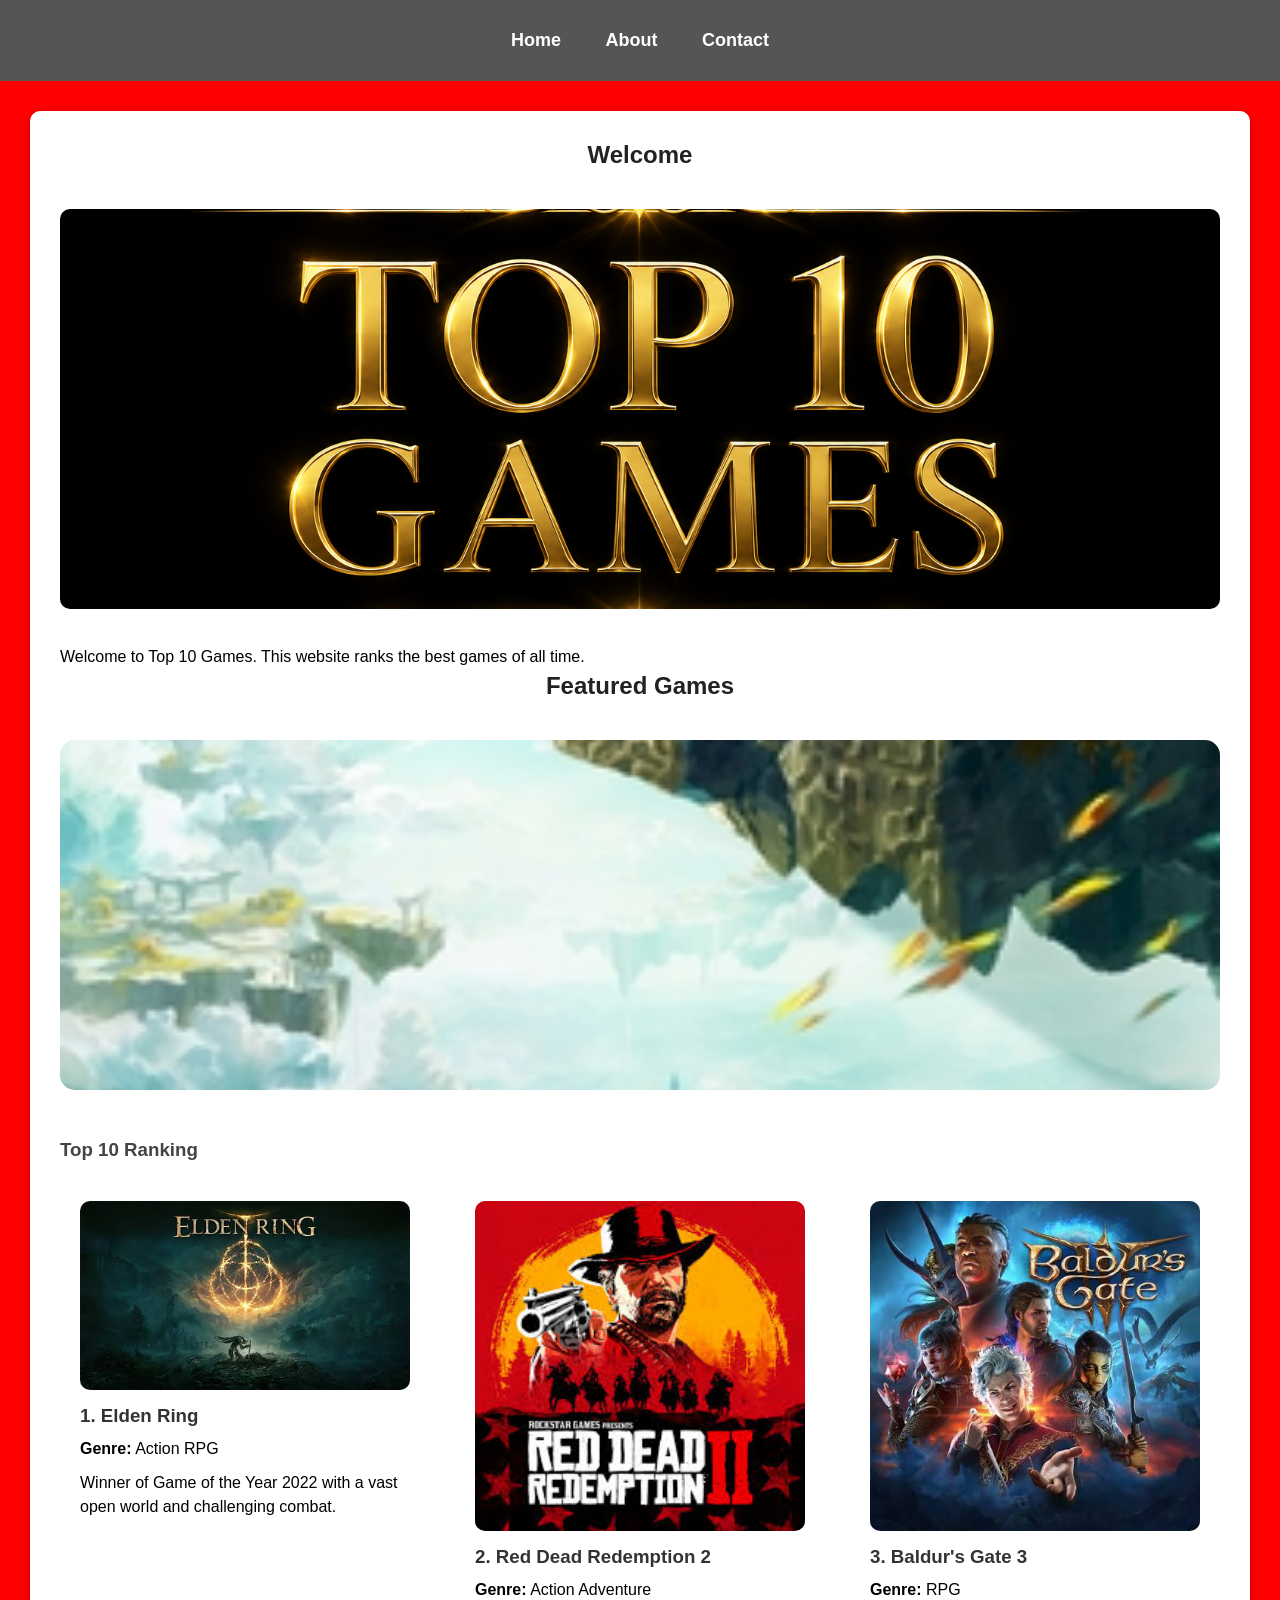
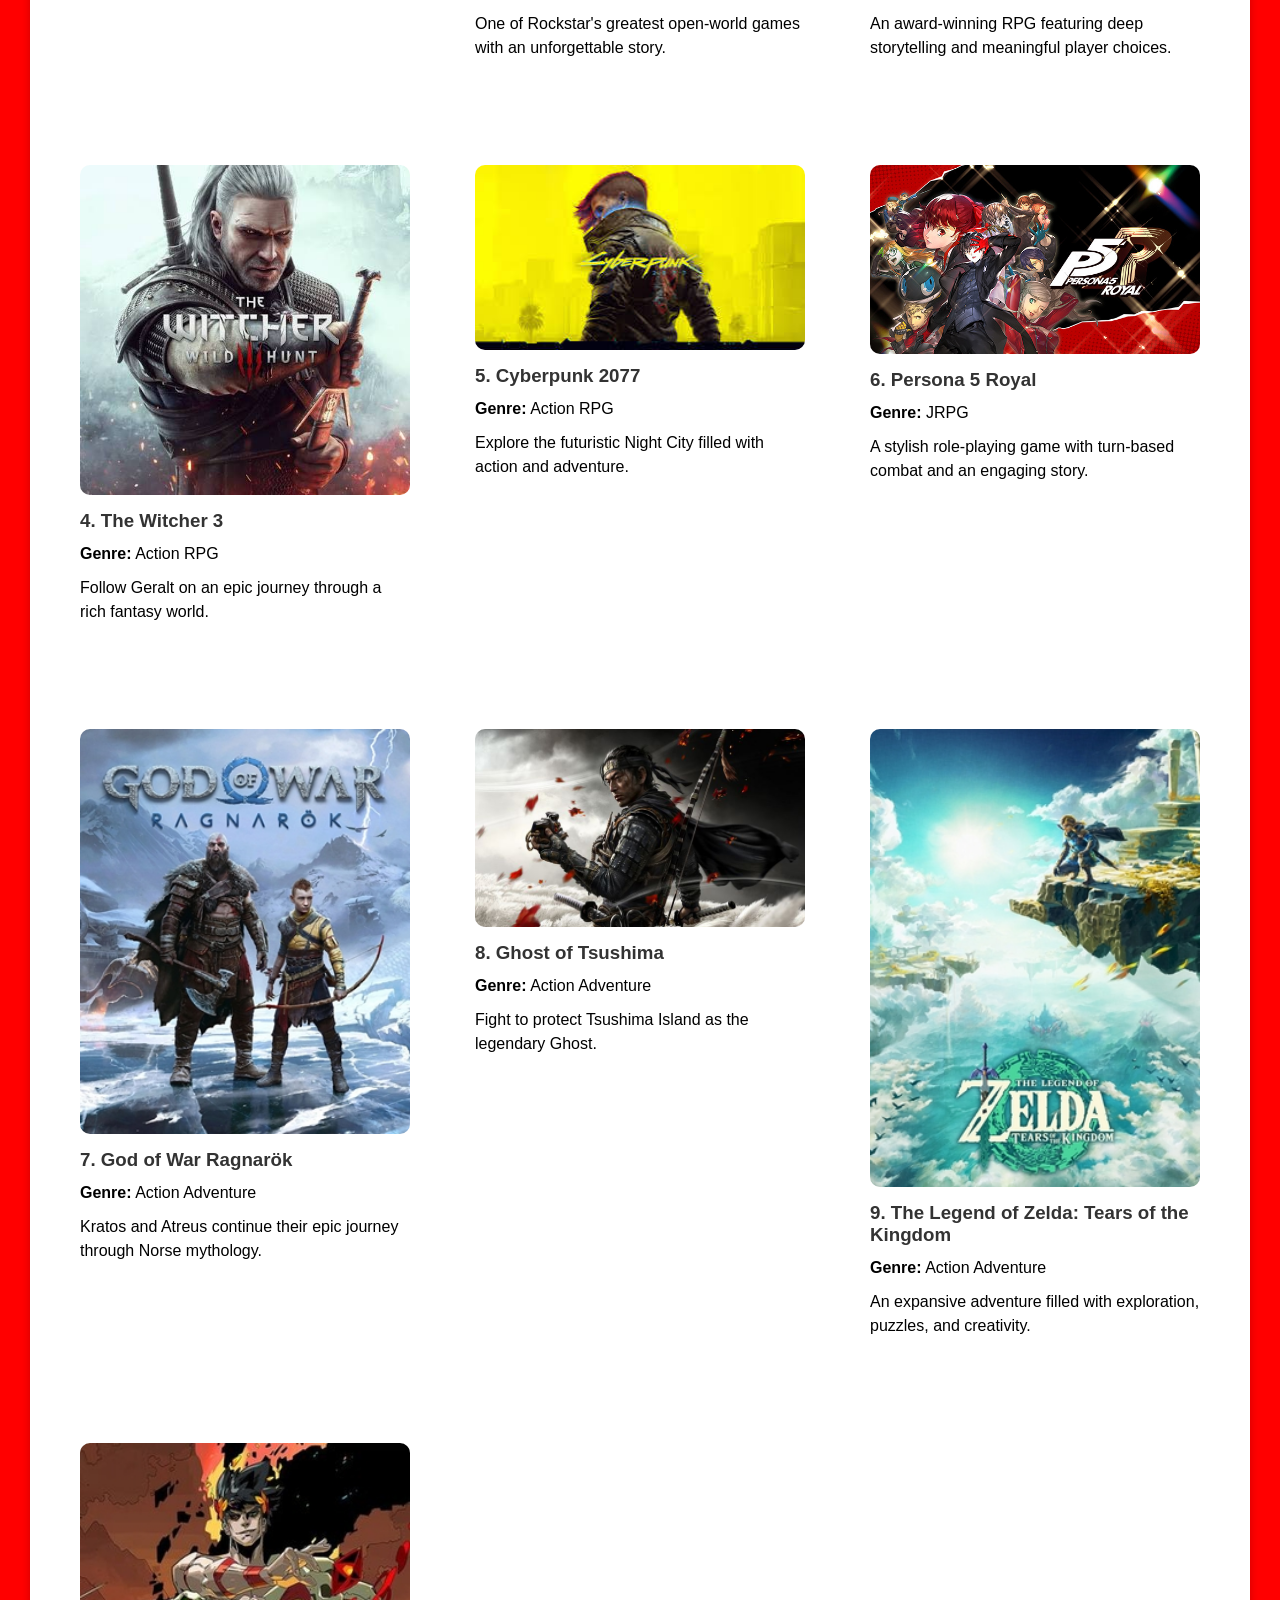
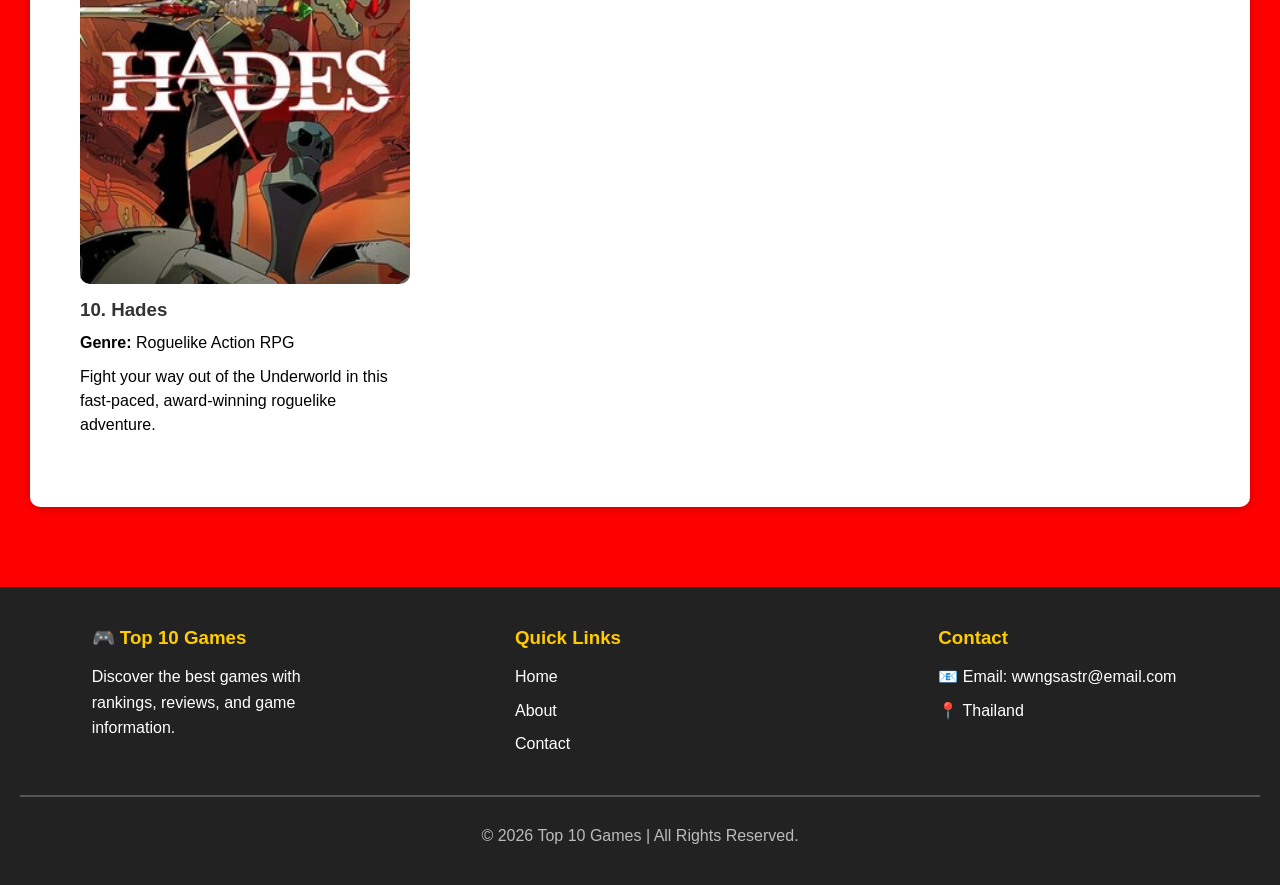
<file: index.html>
<!DOCTYPE html>
<html lang="en">

<head>
    <meta charset="UTF-8">
    <meta name="viewport" content="width=device-width, initial-scale=1.0">
    <title>Top 10 Games</title>

    <link rel="stylesheet" href="style.css">

</head>

<body>
<body>


    <nav>
<nav>

    <a href="index.html">Home</a>
    <a href="about.html">About</a>
    <a href="contact.html">Contact</a>

</nav>
    </nav>

    <section>

        <article>

    <h2>Welcome</h2>
    
    <img class="banner" src="img/ChatGPT Image Jul 13, 2026, 12_37_21 PM.png" alt="Game Banner">
    <p>
        Welcome to Top 10 Games.
        This website ranks the best games of all time.
    </p>
    <h2>Featured Games</h2>

<div class="slider">

    <img id="slide" src="img/The_Legend_of_Zelda_Tears_of_the_Kingdom_cover.jpg" alt="Featured Game">

</div>
    <h3>Top 10 Ranking</h3>
    <div class="game-container">
        
<a href="eldenring.html" class="card-link">

    <div class="game-card">
    
        <img src="img/Elden Ring.jpg" alt="Elden Ring">

        <h3>1. Elden Ring</h3>

        <p><strong>Genre:</strong> Action RPG</p>

        <p>Winner of Game of the Year 2022 with a vast open world and challenging combat.</p>

    </div>

</a>

<a href="rdr2.html" class="card-link">
    <div class="game-card">
        <img src="img/Red Dead Redemption 2.jpg" alt="Red Dead Redemption 2">

        <h3>2. Red Dead Redemption 2</h3>

        <p><strong>Genre:</strong> Action Adventure</p>

        <p>One of Rockstar's greatest open-world games with an unforgettable story.</p>
    </div>
</a>

<a href="bg3.html" class="card-link">
    <div class="game-card">
        <img src="img/Baldur's Gate 3.jpg" alt="Baldur's Gate 3">

        <h3>3. Baldur's Gate 3</h3>

        <p><strong>Genre:</strong> RPG</p>

        <p>An award-winning RPG featuring deep storytelling and meaningful player choices.</p>
    </div>
</a>

<a href="witcher3.html" class="card-link">
    <div class="game-card">
        <img src="img/The Witcher 3.jpg" alt="The Witcher 3">

        <h3>4. The Witcher 3</h3>

        <p><strong>Genre:</strong> Action RPG</p>

        <p>Follow Geralt on an epic journey through a rich fantasy world.</p>
    </div>
</a>

<a href="cyberpunk2077.html" class="card-link">
    <div class="game-card">
        <img src="img/Cyberpunk 2077.jpg" alt="Cyberpunk 2077">

        <h3>5. Cyberpunk 2077</h3>

        <p><strong>Genre:</strong> Action RPG</p>

        <p>Explore the futuristic Night City filled with action and adventure.</p>
    </div>
</a>

<a href="persona5.html" class="card-link">
    <div class="game-card">
        <img src="img/Persona 5 Royal.jpg" alt="Persona 5 Royal">

        <h3>6. Persona 5 Royal</h3>

        <p><strong>Genre:</strong> JRPG</p>

        <p>A stylish role-playing game with turn-based combat and an engaging story.</p>
    </div>
</a>

<a href="gowr.html" class="card-link">
    <div class="game-card">
        <img src="img/God of War Ragnarok.jpg" alt="God of War Ragnarök">

        <h3>7. God of War Ragnarök</h3>

        <p><strong>Genre:</strong> Action Adventure</p>

        <p>Kratos and Atreus continue their epic journey through Norse mythology.</p>
    </div>
</a>

<a href="ghost.html" class="card-link">
    <div class="game-card">
        <img src="img/Ghost of Tsushima.jpg" alt="Ghost of Tsushima">

        <h3>8. Ghost of Tsushima</h3>

        <p><strong>Genre:</strong> Action Adventure</p>

        <p>Fight to protect Tsushima Island as the legendary Ghost.</p>
    </div>
</a>

<a href="zelda.html" class="card-link">
    <div class="game-card">
        <img src="img/The_Legend_of_Zelda_Tears_of_the_Kingdom_cover.jpg" alt="The Legend of Zelda: Tears of the Kingdom">

        <h3>9. The Legend of Zelda: Tears of the Kingdom</h3>

        <p><strong>Genre:</strong> Action Adventure</p>

        <p>An expansive adventure filled with exploration, puzzles, and creativity.</p>
    </div>
</a>

<a href="hades.html" class="card-link">
    <div class="game-card">
        <img src="img/Hades_cover_art.jpg" alt="Hades">

        <h3>10. Hades</h3>

        <p><strong>Genre:</strong> Roguelike Action RPG</p>

        <p>Fight your way out of the Underworld in this fast-paced, award-winning roguelike adventure.</p>
    </div>
</a>
</div>

        </article>

    </section>


<footer>

    <div class="footer-content">

        <div class="footer-section">
            <h3>🎮 Top 10 Games</h3>
            <p>Discover the best games with rankings, reviews, and game information.</p>
        </div>

        <div class="footer-section">
            <h3>Quick Links</h3>
            <p><a href="index.html">Home</a></p>
            <p><a href="about.html">About</a></p>
            <p><a href="contact.html">Contact</a></p>
        </div>

        <div class="footer-section">
            <h3>Contact</h3>
            <p>📧 Email: wwngsastr@email.com</p>
            <p>📍 Thailand</p>
        </div>

    </div>

    <hr>

    <p class="copyright">
        &copy; 2026 Top 10 Games | All Rights Reserved.
    </p>

</footer>
 
<script>

const slides = [

    "img/Cyberpunk 2077.jpg",

    "img/Ghost of Tsushima.jpg",

    "img/The Witcher 3.jpg",

    "img/Elden Ring.jpg"

];

let currentSlide = 0;

setInterval(function(){

    currentSlide++;

    if(currentSlide >= slides.length){

        currentSlide = 0;

    }

    document.getElementById("slide").src = slides[currentSlide];

},5000);

</script>

</body>
</body>

</html>
</file>
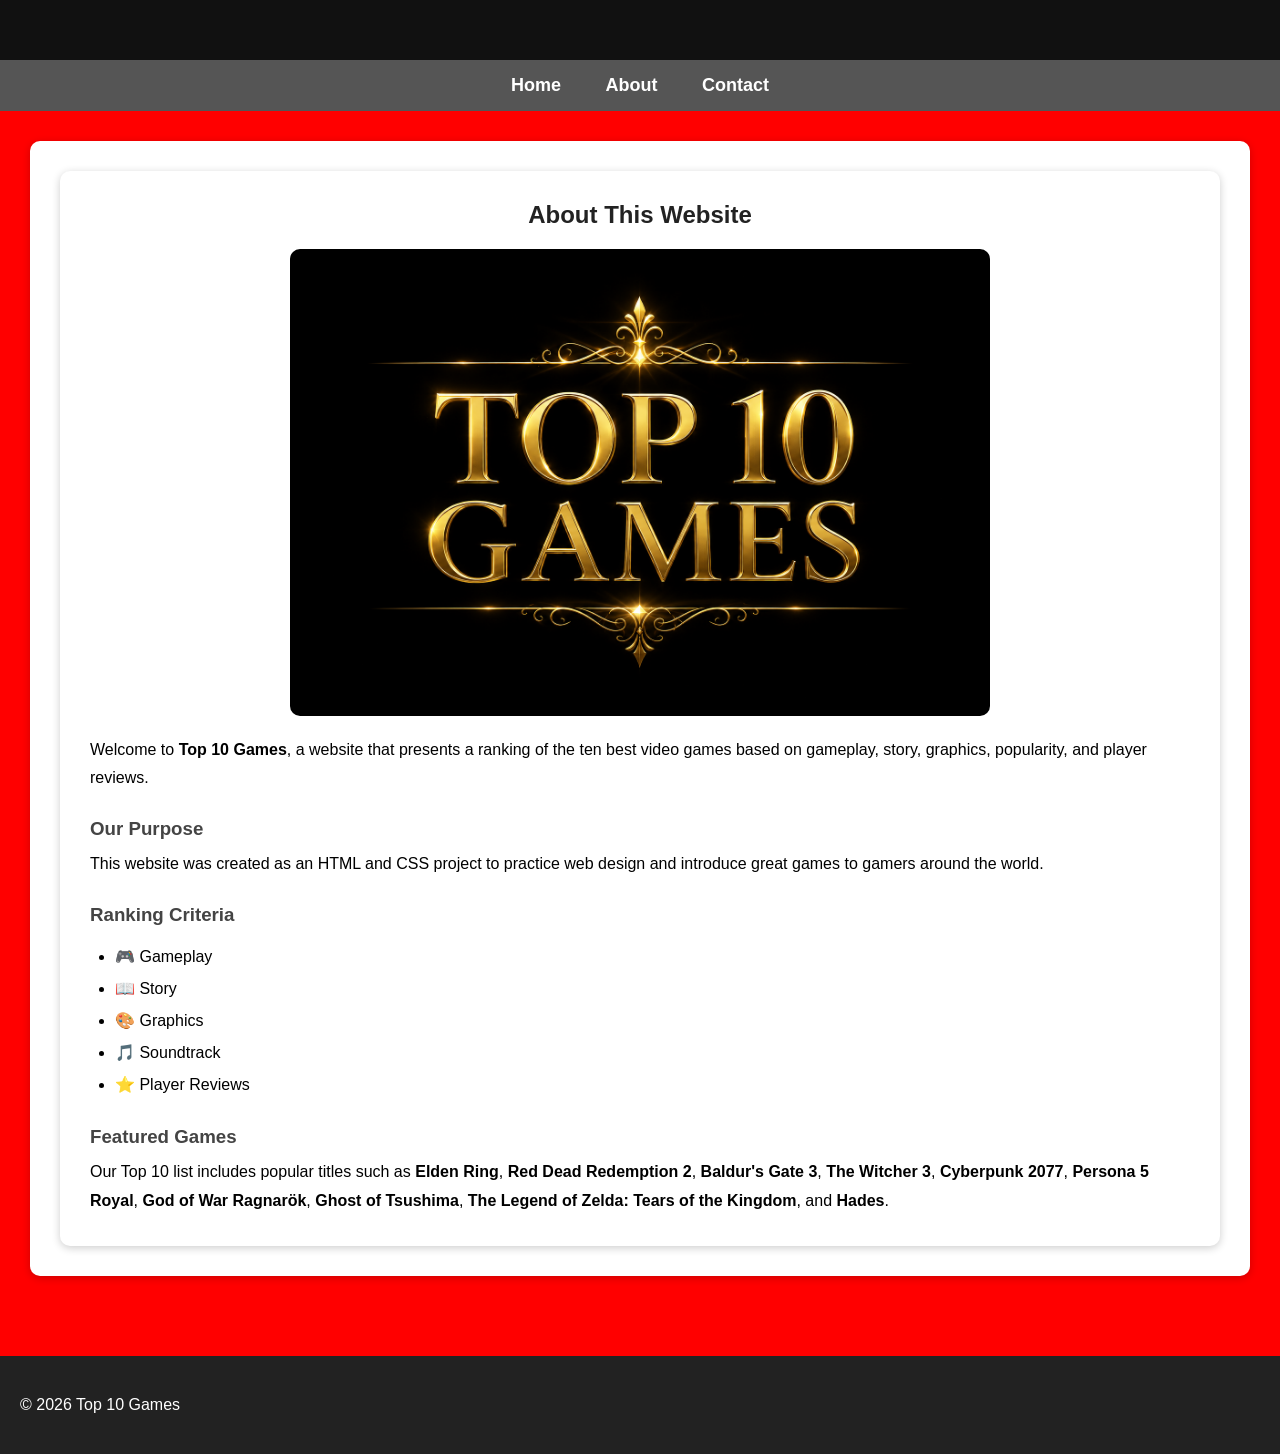
<file: about.html>
<!DOCTYPE html>
<html lang="en">

<head>
    <meta charset="UTF-8">
    <meta name="viewport" content="width=device-width, initial-scale=1.0">
    <title>About</title>

    <link rel="stylesheet" href="style.css">
</head>

<body>

<header>


</header>

<nav>
    <a href="index.html">Home</a>
    <a href="about.html">About</a>
    <a href="contact.html">Contact</a>
</nav>

<section>

    <article>
        <article>

    <h2>About This Website</h2>

    <img src="img/ChatGPT Image Jul 13, 2026, 12_37_21 PM.png" alt="Top 10 Games Banner" class="about-img">

    <p>
        Welcome to <strong>Top 10 Games</strong>, a website that presents a ranking of
        the ten best video games based on gameplay, story, graphics,
        popularity, and player reviews.
    </p>

    <h3>Our Purpose</h3>

    <p>
        This website was created as an HTML and CSS project to practice
        web design and introduce great games to gamers around the world.
    </p>

    <h3>Ranking Criteria</h3>

    <ul>
        <li>🎮 Gameplay</li>
        <li>📖 Story</li>
        <li>🎨 Graphics</li>
        <li>🎵 Soundtrack</li>
        <li>⭐ Player Reviews</li>
    </ul>

    <h3>Featured Games</h3>

    <p>
        Our Top 10 list includes popular titles such as
        <strong>Elden Ring</strong>,
        <strong>Red Dead Redemption 2</strong>,
        <strong>Baldur's Gate 3</strong>,
        <strong>The Witcher 3</strong>,
        <strong>Cyberpunk 2077</strong>,
        <strong>Persona 5 Royal</strong>,
        <strong>God of War Ragnarök</strong>,
        <strong>Ghost of Tsushima</strong>,
        <strong>The Legend of Zelda: Tears of the Kingdom</strong>,
        and <strong>Hades</strong>.
    </p>

</article>
    </article>

</section>

<footer>
    <p>&copy; 2026 Top 10 Games</p>
</footer>

</body>
</html>
</file>
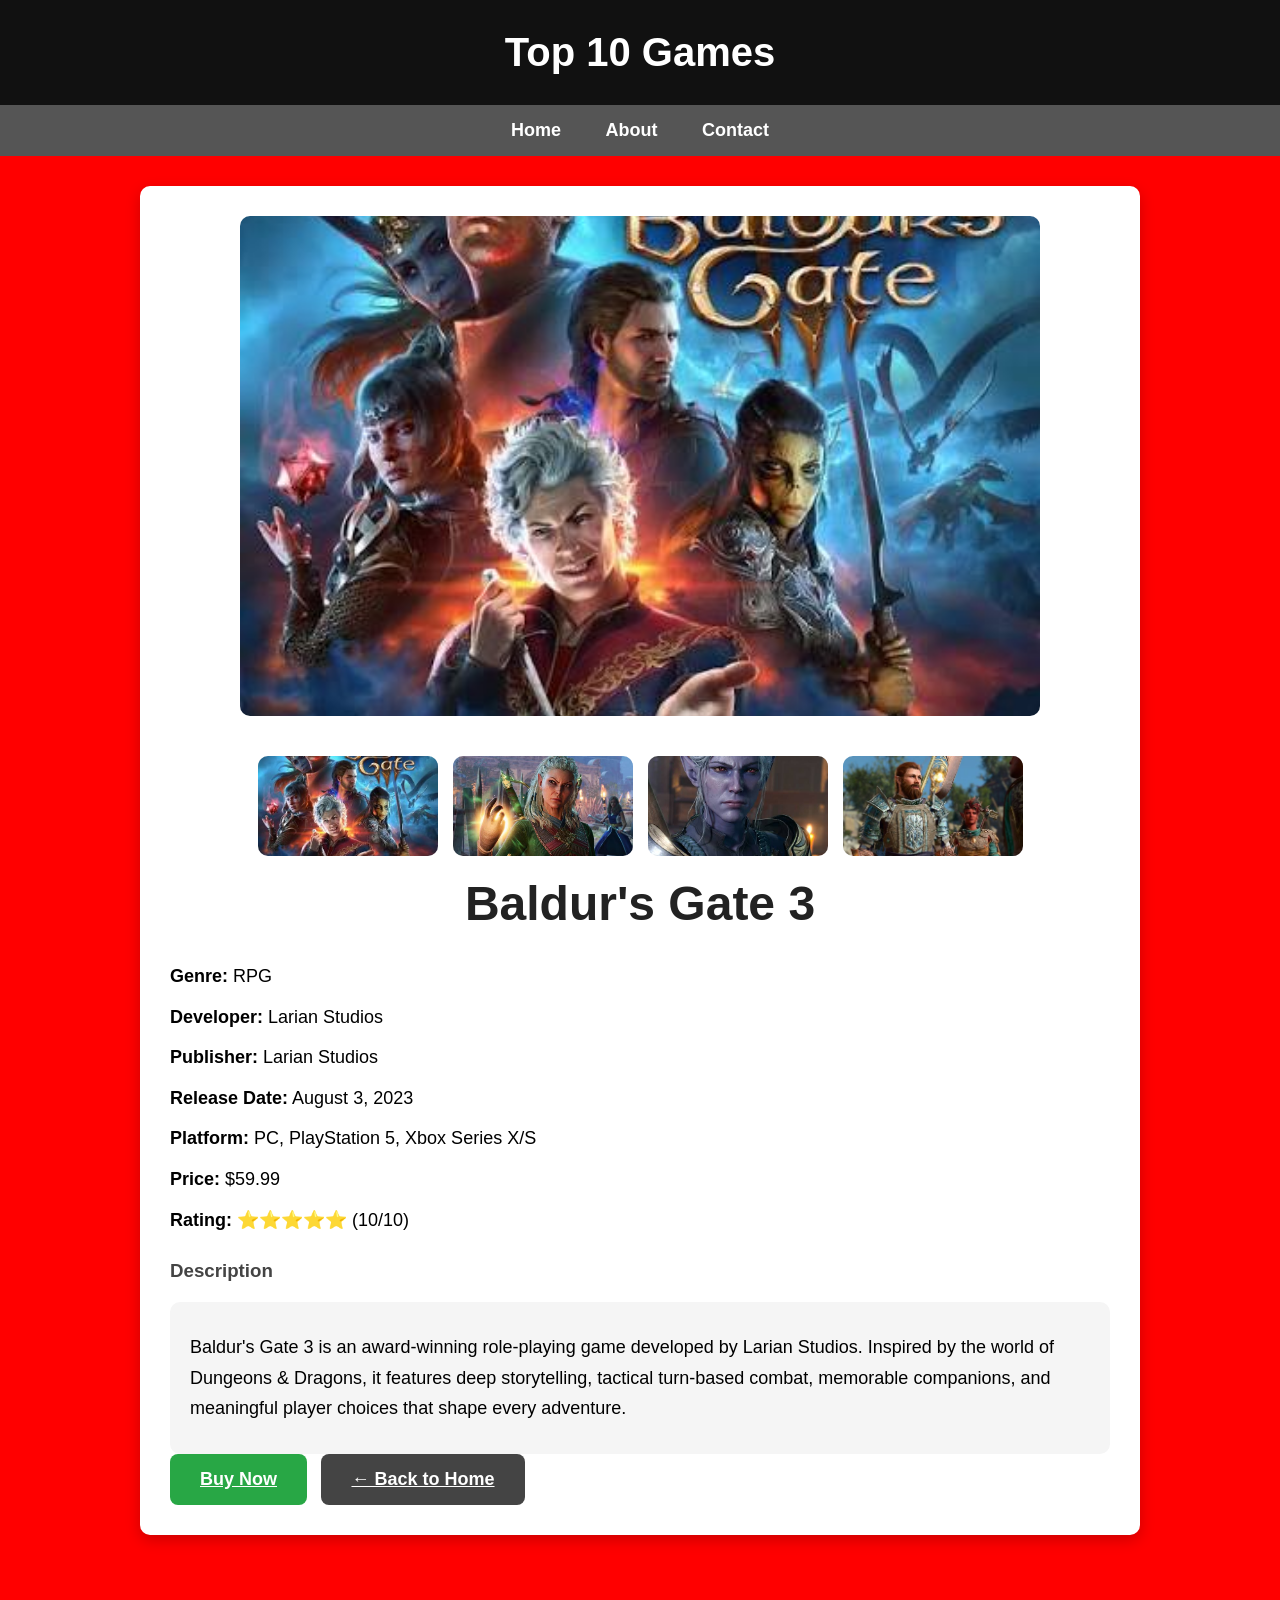
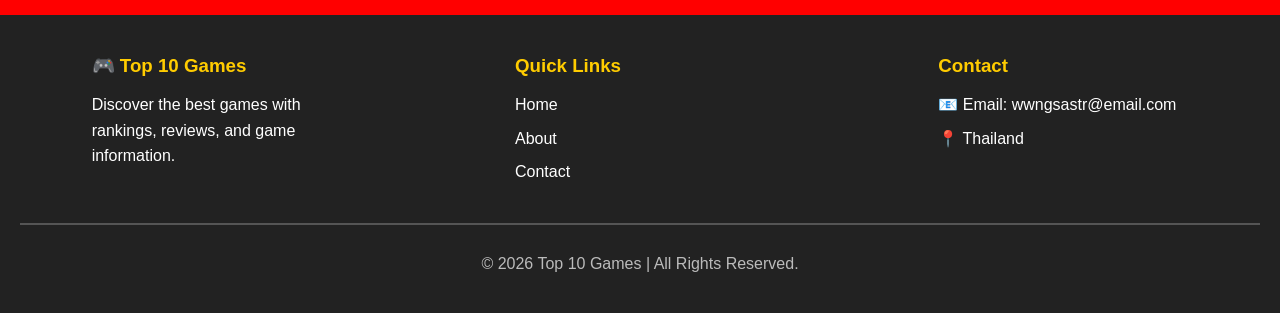
<file: bg3.html>
<!DOCTYPE html>
<html lang="en">

<head>

    <meta charset="UTF-8">

    <meta name="viewport" content="width=device-width, initial-scale=1.0">

    <title>Baldur's Gate 3</title>

    <link rel="stylesheet" href="style.css">

</head>

<body>

<header>

    <h1>Top 10 Games</h1>

</header>

<nav>

    <a href="index.html">Home</a>
    <a href="about.html">About</a>
    <a href="contact.html">Contact</a>

</nav>

<section>

<article class="game-detail">

    <div class="gallery-container">

        <img id="banner" src="img/Baldur's Gate 3.jpg" alt="Baldur's Gate 3" class="detail-banner">

        <div class="thumbnail-container">

            <img src="img/Baldur's Gate 3.jpg" onclick="changeImage(0)">

            <img src="img/bg.jpg" onclick="changeImage(1)">

            <img src="img/bg1.jpg" onclick="changeImage(2)">

            <img src="img/bg2.jpg" onclick="changeImage(3)">

        </div>

    </div>

    <div class="detail-info">

        <h2>Baldur's Gate 3</h2>

        <p><strong>Genre:</strong> RPG</p>

        <p><strong>Developer:</strong> Larian Studios</p>

        <p><strong>Publisher:</strong> Larian Studios</p>

        <p><strong>Release Date:</strong> August 3, 2023</p>

        <p><strong>Platform:</strong> PC, PlayStation 5, Xbox Series X/S</p>

        <p><strong>Price:</strong> $59.99</p>

        <p><strong>Rating:</strong> ⭐⭐⭐⭐⭐ (10/10)</p>

        <h3>Description</h3>

        <div class="description">

            <p>
                Baldur's Gate 3 is an award-winning role-playing game
                developed by Larian Studios. Inspired by the world of
                Dungeons & Dragons, it features deep storytelling,
                tactical turn-based combat, memorable companions,
                and meaningful player choices that shape every adventure.
            </p>

        </div>

        <a href="#" class="buy-btn">Buy Now</a>

        <a href="index.html" class="back-btn">← Back to Home</a>

    </div>

</article>

</section>

<footer>

    <div class="footer-content">

        <div class="footer-section">
            <h3>🎮 Top 10 Games</h3>
            <p>Discover the best games with rankings, reviews, and game information.</p>
        </div>

        <div class="footer-section">
            <h3>Quick Links</h3>
            <p><a href="index.html">Home</a></p>
            <p><a href="about.html">About</a></p>
            <p><a href="contact.html">Contact</a></p>
        </div>

        <div class="footer-section">
            <h3>Contact</h3>
            <p>📧 Email: wwngsastr@email.com</p>
            <p>📍 Thailand</p>
        </div>

    </div>

    <hr>

    <p class="copyright">
        &copy; 2026 Top 10 Games | All Rights Reserved.
    </p>

</footer>

<script>

const images = [

    "img/Baldur's Gate 3.jpg",
    "img/bg.jpg",
    "img/bg2.jpg",
    "img/bg1.jpg"

];

let current = 0;

function changeImage(index){

    current = index;

    document.getElementById("banner").src = images[current];

}

setInterval(function(){

    current++;

    if(current >= images.length){

        current = 0;

    }

    document.getElementById("banner").src = images[current];

},5000);

</script>

</body>

</html>
</file>
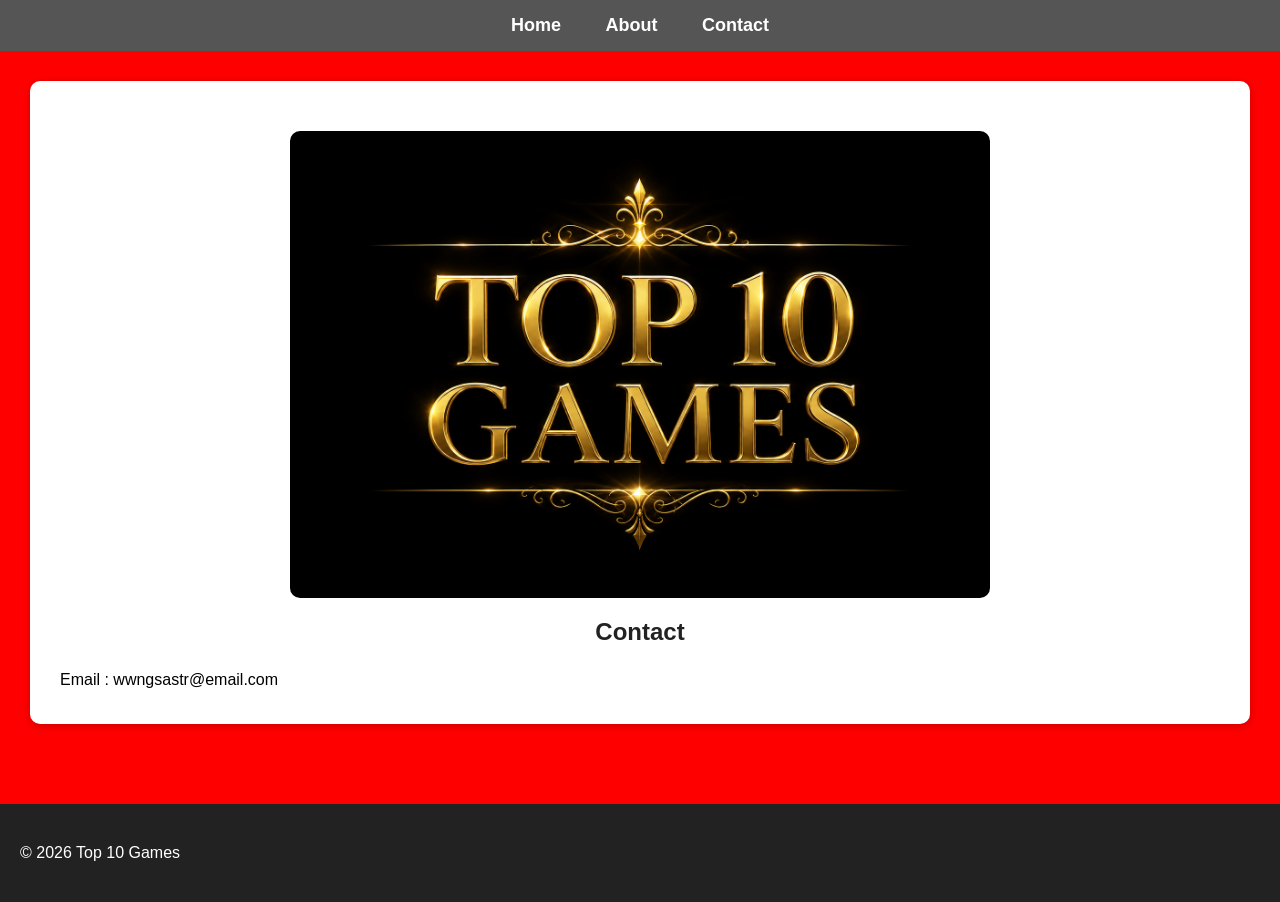
<file: contact.html>
<!DOCTYPE html>
<html lang="en">

<head>
    <meta charset="UTF-8">
    <meta name="viewport" content="width=device-width, initial-scale=1.0">
    <title>Contact</title>

    <link rel="stylesheet" href="style.css">
</head>

<body>


<nav>
    <a href="index.html">Home</a>
    <a href="about.html">About</a>
    <a href="contact.html">Contact</a>
</nav>

<section>

    <article>
        <img src="img/ChatGPT Image Jul 13, 2026, 12_37_21 PM.png" alt="Top 10 Games Banner" class="about-img">

        <h2>Contact</h2>
        <p>Email : wwngsastr@email.com</p>
    </article>

</section>

<footer>
    <p>&copy; 2026 Top 10 Games</p>
</footer>

</body>
</html>
</file>
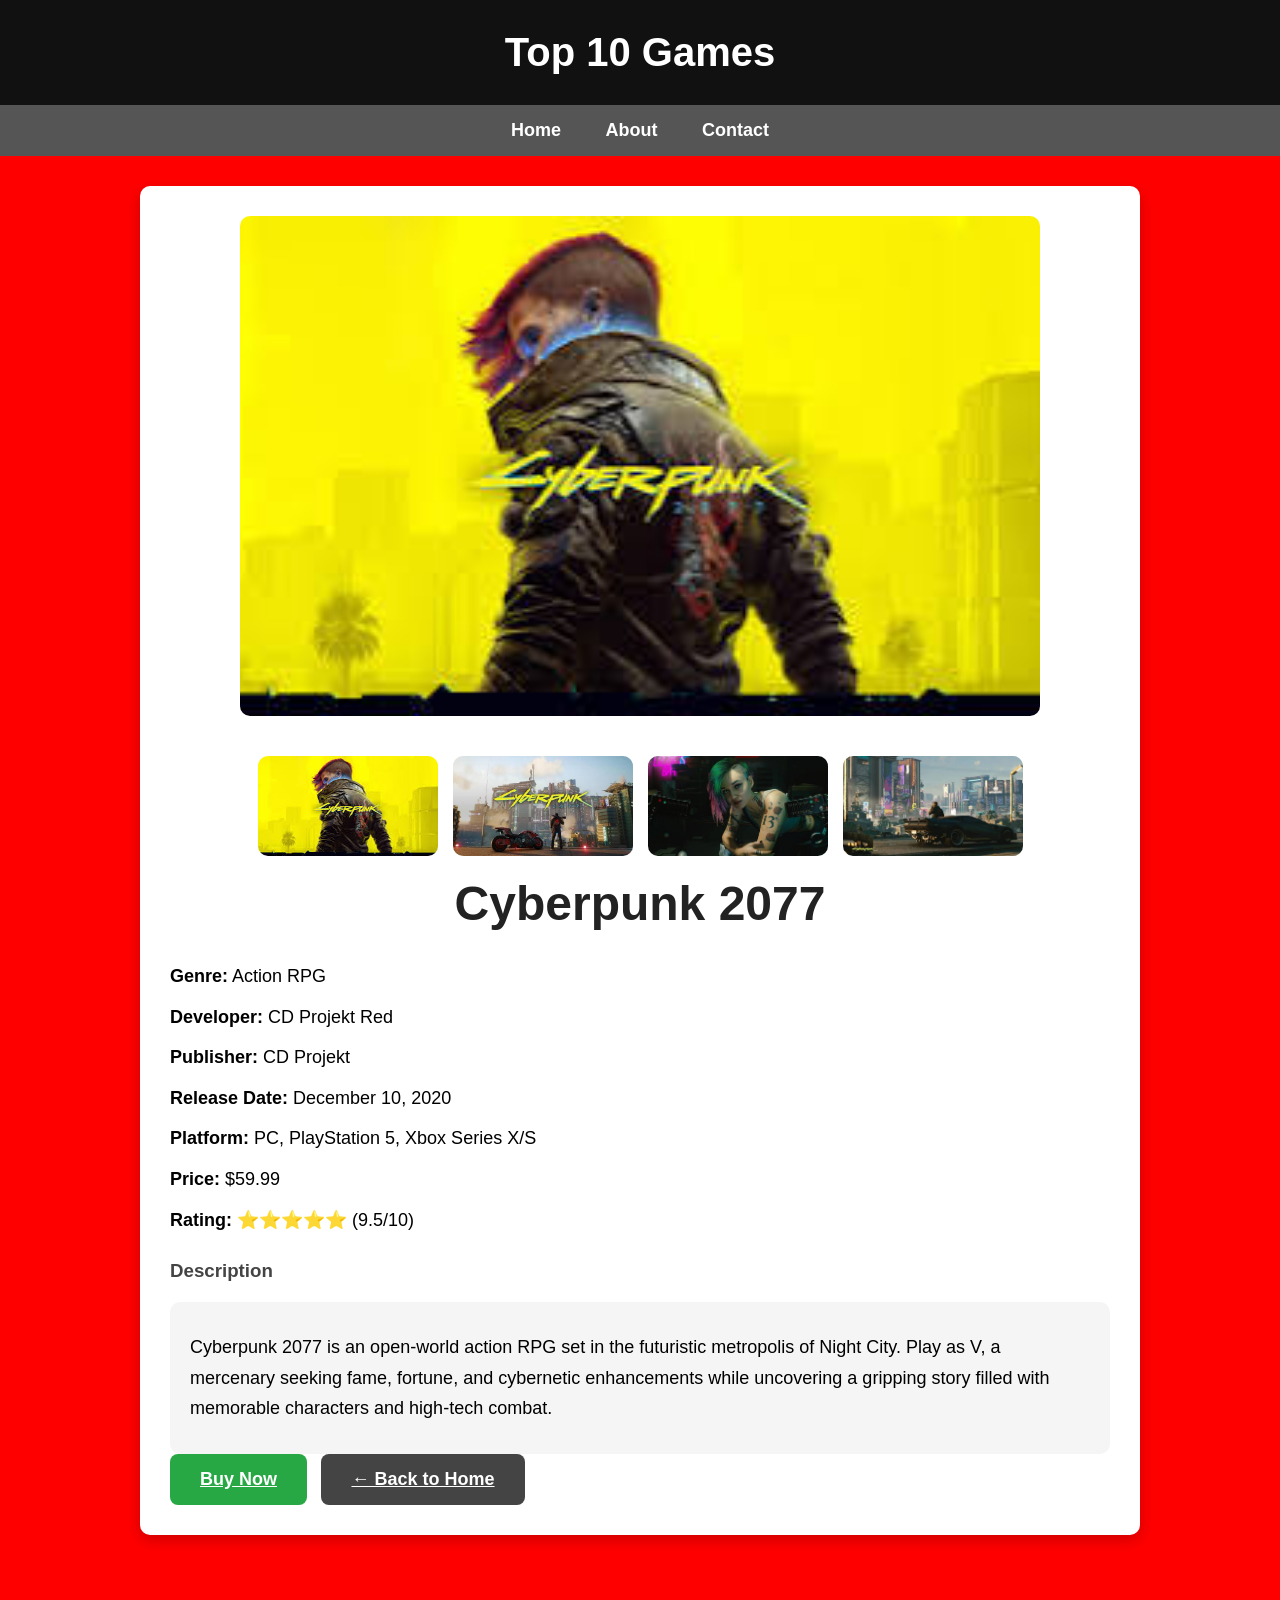
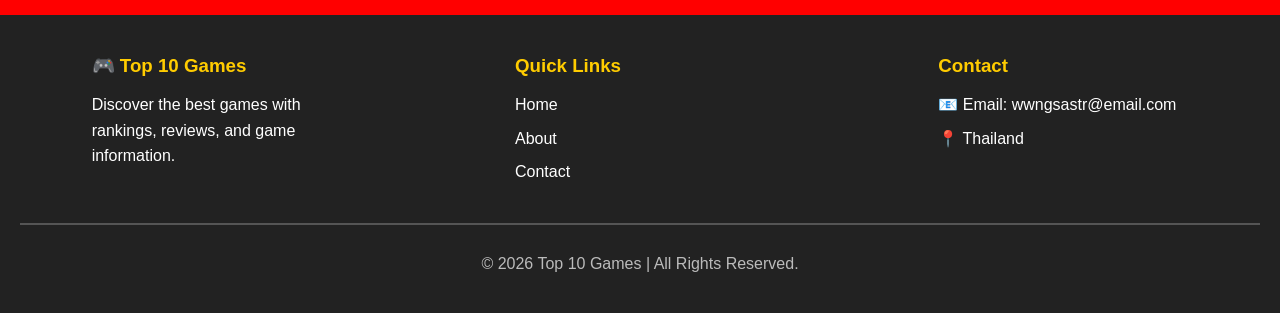
<file: cyberpunk2077.html>
<!DOCTYPE html>
<html lang="en">

<head>

    <meta charset="UTF-8">

    <meta name="viewport" content="width=device-width, initial-scale=1.0">

    <title>Cyberpunk 2077</title>

    <link rel="stylesheet" href="style.css">

</head>

<body>

<header>

    <h1>Top 10 Games</h1>

</header>

<nav>

    <a href="index.html">Home</a>
    <a href="about.html">About</a>
    <a href="contact.html">Contact</a>

</nav>

<section>

<article class="game-detail">

    <div class="gallery-container">

        <img id="banner" src="img/Cyberpunk 2077.jpg" alt="Cyberpunk 2077" class="detail-banner">

        <div class="thumbnail-container">

            <img src="img/Cyberpunk 2077.jpg" onclick="changeImage(0)">

            <img src="img/Cyberpunk 20771.jpg" onclick="changeImage(1)">

            <img src="img/Cyberpunk 20772.jpg" onclick="changeImage(2)">

            <img src="img/Cyberpunk 20773.jpg" onclick="changeImage(3)">

        </div>

    </div>

    <div class="detail-info">

        <h2>Cyberpunk 2077</h2>

        <p><strong>Genre:</strong> Action RPG</p>

        <p><strong>Developer:</strong> CD Projekt Red</p>

        <p><strong>Publisher:</strong> CD Projekt</p>

        <p><strong>Release Date:</strong> December 10, 2020</p>

        <p><strong>Platform:</strong> PC, PlayStation 5, Xbox Series X/S</p>

        <p><strong>Price:</strong> $59.99</p>

        <p><strong>Rating:</strong> ⭐⭐⭐⭐⭐ (9.5/10)</p>

        <h3>Description</h3>

        <div class="description">

            <p>
                Cyberpunk 2077 is an open-world action RPG set in the futuristic
                metropolis of Night City. Play as V, a mercenary seeking fame,
                fortune, and cybernetic enhancements while uncovering a gripping
                story filled with memorable characters and high-tech combat.
            </p>

        </div>

        <a href="#" class="buy-btn">Buy Now</a>

        <a href="index.html" class="back-btn">← Back to Home</a>

    </div>

</article>

</section>

<footer>

    <div class="footer-content">

        <div class="footer-section">
            <h3>🎮 Top 10 Games</h3>
            <p>Discover the best games with rankings, reviews, and game information.</p>
        </div>

        <div class="footer-section">
            <h3>Quick Links</h3>
            <p><a href="index.html">Home</a></p>
            <p><a href="about.html">About</a></p>
            <p><a href="contact.html">Contact</a></p>
        </div>

        <div class="footer-section">
            <h3>Contact</h3>
            <p>📧 Email: wwngsastr@email.com</p>
            <p>📍 Thailand</p>
        </div>

    </div>

    <hr>

    <p class="copyright">
        &copy; 2026 Top 10 Games | All Rights Reserved.
    </p>

</footer>

<script>

const images = [

    "img/Cyberpunk 2077.jpg",
    "img/Cyberpunk 20771.jpg",
    "img/Cyberpunk 20772.jpg",
    "img/Cyberpunk 20773.jpg"

];

let current = 0;

function changeImage(index){

    current = index;

    document.getElementById("banner").src = images[current];

}

setInterval(function(){

    current++;

    if(current >= images.length){

        current = 0;

    }

    document.getElementById("banner").src = images[current];

},5000);

</script>

</body>

</html>
</file>
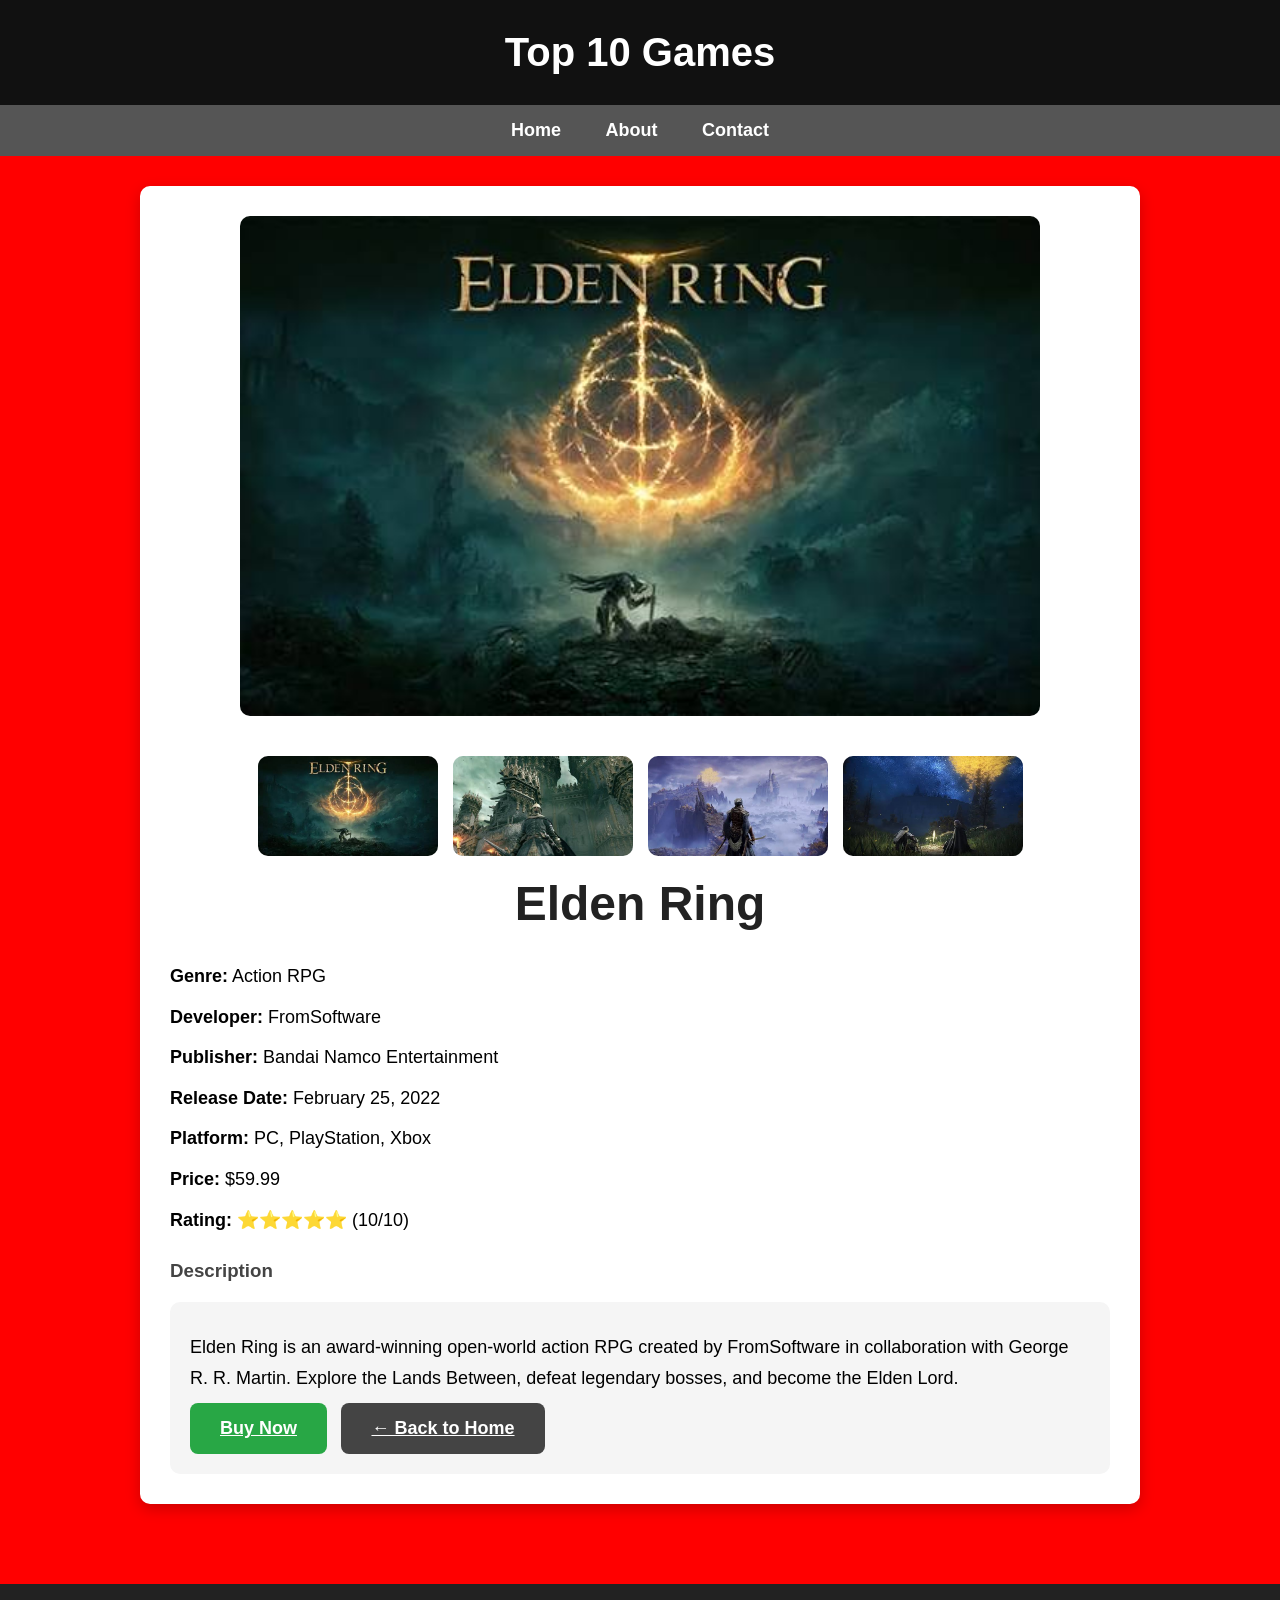
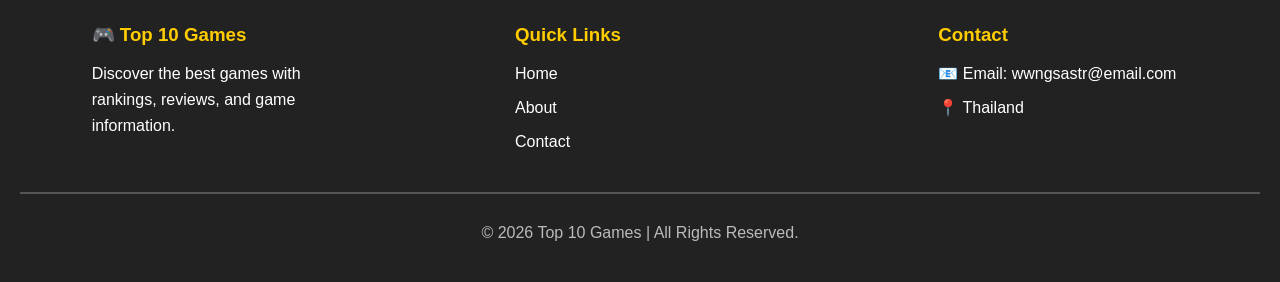
<file: eldenring.html>
<!DOCTYPE html>
<html lang="en">

<head>

    <meta charset="UTF-8">

    <meta name="viewport" content="width=device-width, initial-scale=1.0">

    <title>Elden Ring</title>

    <link rel="stylesheet" href="style.css">

</head>

<body>

<header>

    <h1>Top 10 Games</h1>

</header>

<nav>

    <a href="index.html">Home</a>
    <a href="about.html">About</a>
    <a href="contact.html">Contact</a>

</nav>

<section>

<article class="game-detail">

    <div class="gallery-container">

    <img id="banner" src="img/Elden Ring.jpg" alt="Elden Ring" class="detail-banner">

    <div class="thumbnail-container">

        <img src="img/Elden Ring.jpg" onclick="changeImage(0)">

        <img src="img/Elden Ring1.jpg" onclick="changeImage(1)">

        <img src="img/Elden Ring2.jpg" onclick="changeImage(2)">

        <img src="img/Elden Ring3.jpg" onclick="changeImage(3)">

    </div>

</div>
    <div class="detail-info">

        <h2>Elden Ring</h2>

        <p><strong>Genre:</strong> Action RPG</p>

        <p><strong>Developer:</strong> FromSoftware</p>

        <p><strong>Publisher:</strong> Bandai Namco Entertainment</p>

        <p><strong>Release Date:</strong> February 25, 2022</p>

        <p><strong>Platform:</strong> PC, PlayStation, Xbox</p>

        <p><strong>Price:</strong> $59.99</p>

        <p><strong>Rating:</strong> ⭐⭐⭐⭐⭐ (10/10)</p>

        <h3>Description</h3>

        <div class="description">

    <p>
        Elden Ring is an award-winning open-world action RPG created by
        FromSoftware in collaboration with George R. R. Martin.
        Explore the Lands Between, defeat legendary bosses,
        and become the Elden Lord.
    </p>

        <a href="#" class="buy-btn">Buy Now</a>

        <a href="index.html" class="back-btn">← Back to Home</a>

    </div>

</article>

</section>

<footer>

    <div class="footer-content">

        <div class="footer-section">
            <h3>🎮 Top 10 Games</h3>
            <p>Discover the best games with rankings, reviews, and game information.</p>
        </div>

        <div class="footer-section">
            <h3>Quick Links</h3>
            <p><a href="index.html">Home</a></p>
            <p><a href="about.html">About</a></p>
            <p><a href="contact.html">Contact</a></p>
        </div>

        <div class="footer-section">
            <h3>Contact</h3>
            <p>📧 Email: wwngsastr@email.com</p>
            <p>📍 Thailand</p>
        </div>

    </div>

    <hr>

    <p class="copyright">
        &copy; 2026 Top 10 Games | All Rights Reserved.
    </p>

</footer>

<script>

const images = [

    "img/Elden Ring.jpg",
    "img/Elden Ring1.jpg",
    "img/Elden Ring2.jpg",
    "img/Elden Ring3.jpg"

];

let current = 0;

function changeImage(index){

    current = index;

    document.getElementById("banner").src = images[current];

}

setInterval(function(){

    current++;

    if(current >= images.length){

        current = 0;

    }

    document.getElementById("banner").src = images[current];

},5000);


</script>
</body>

</html>
</file>
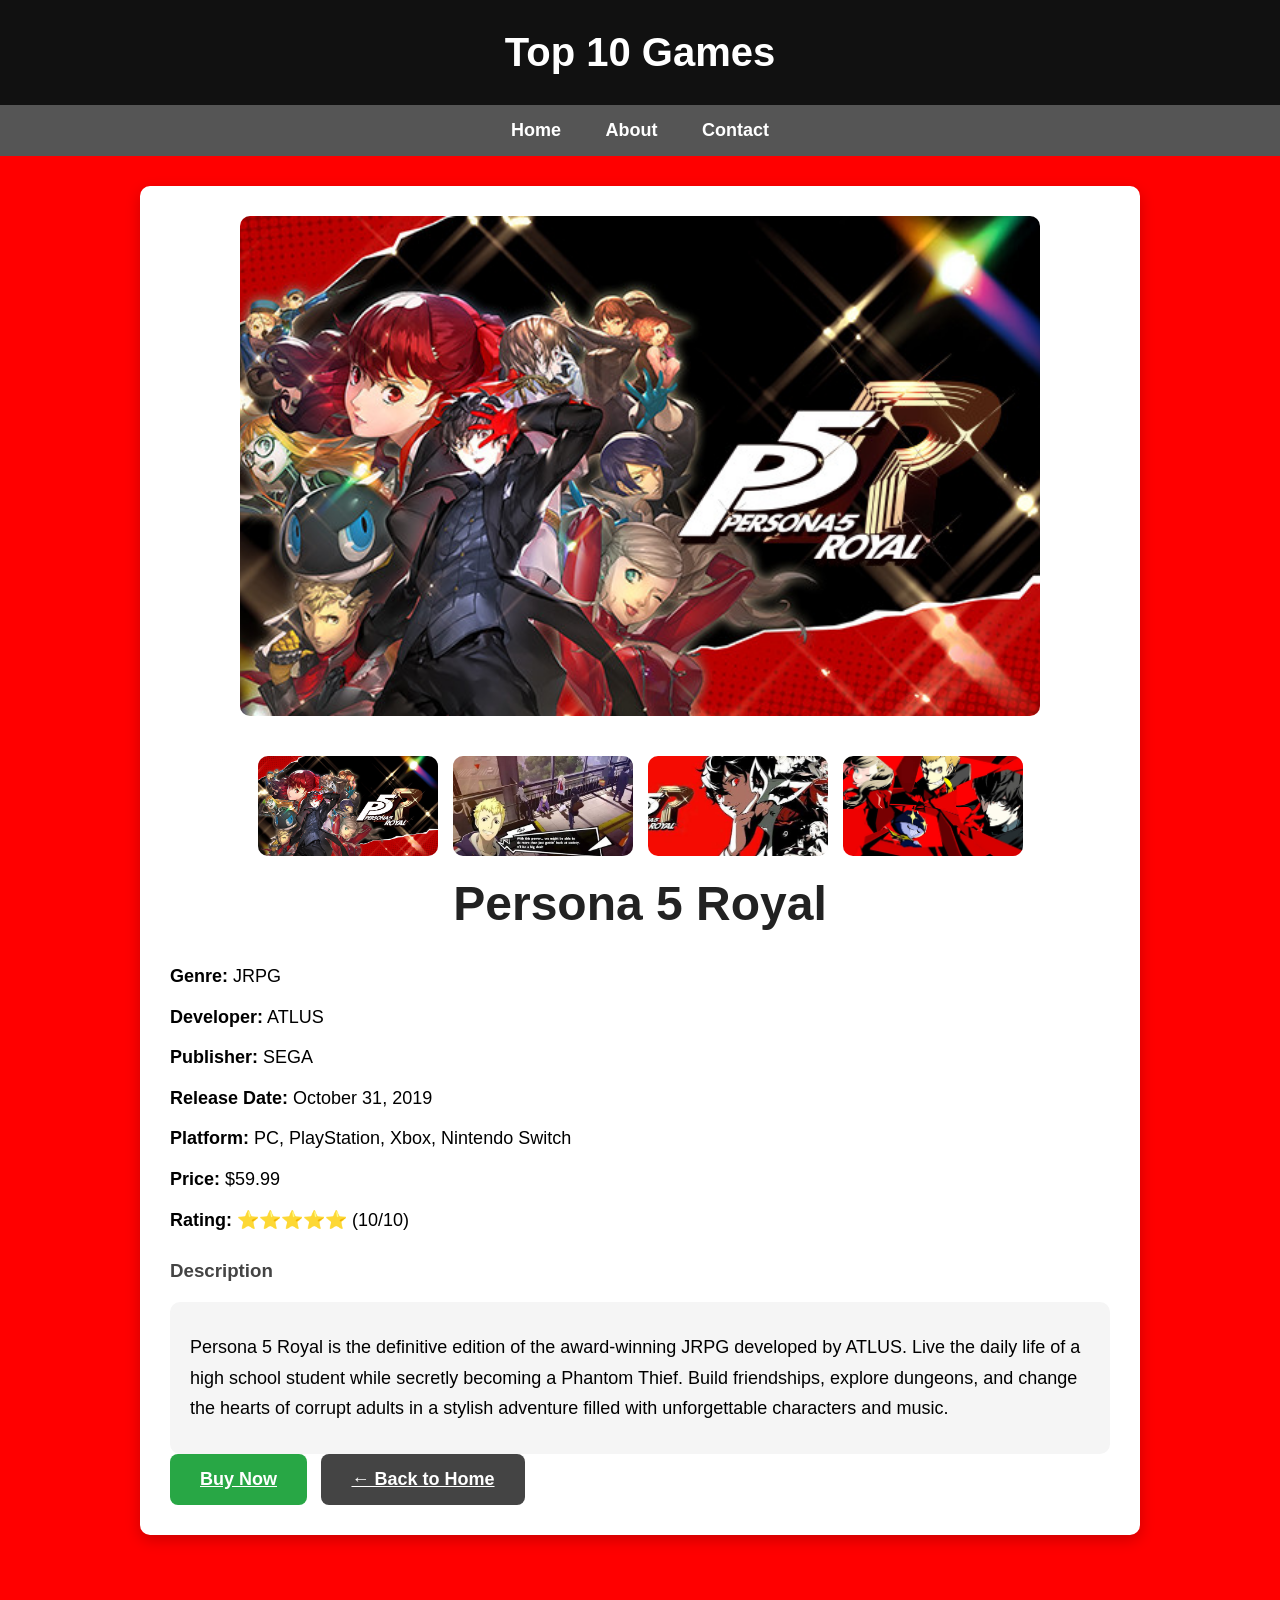
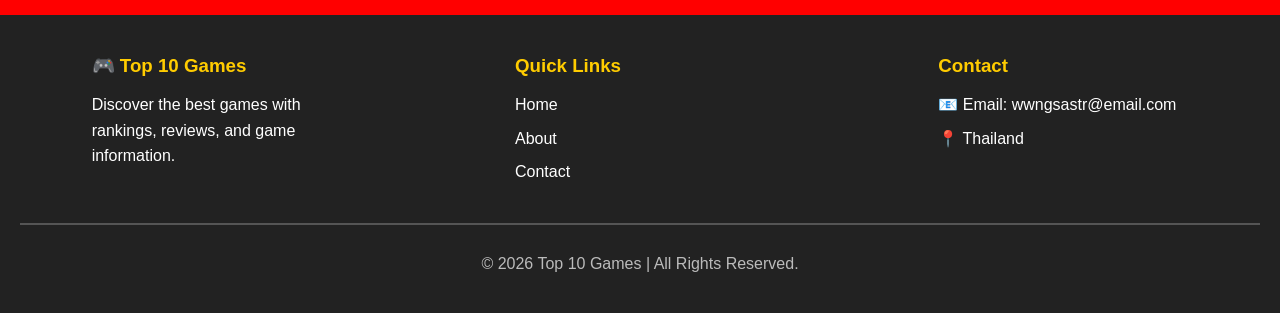
<file: persona5.html>
<!DOCTYPE html>
<html lang="en">

<head>

    <meta charset="UTF-8">

    <meta name="viewport" content="width=device-width, initial-scale=1.0">

    <title>Persona 5 Royal</title>

    <link rel="stylesheet" href="style.css">

</head>

<body>

<header>

    <h1>Top 10 Games</h1>

</header>

<nav>

    <a href="index.html">Home</a>
    <a href="about.html">About</a>
    <a href="contact.html">Contact</a>

</nav>

<section>

<article class="game-detail">

    <div class="gallery-container">

        <img id="banner" src="img/Persona 5 Royal.jpg" alt="Persona 5 Royal" class="detail-banner">

        <div class="thumbnail-container">

            <img src="img/Persona 5 Royal.jpg" onclick="changeImage(0)">

            <img src="img/Persona 5 Royal1.jpg" onclick="changeImage(1)">

            <img src="img/Persona 5 Royal2.jpg" onclick="changeImage(2)">

            <img src="img/Persona 5 Royal3.jpg" onclick="changeImage(3)">

        </div>

    </div>

    <div class="detail-info">

        <h2>Persona 5 Royal</h2>

        <p><strong>Genre:</strong> JRPG</p>

        <p><strong>Developer:</strong> ATLUS</p>

        <p><strong>Publisher:</strong> SEGA</p>

        <p><strong>Release Date:</strong> October 31, 2019</p>

        <p><strong>Platform:</strong> PC, PlayStation, Xbox, Nintendo Switch</p>

        <p><strong>Price:</strong> $59.99</p>

        <p><strong>Rating:</strong> ⭐⭐⭐⭐⭐ (10/10)</p>

        <h3>Description</h3>

        <div class="description">

            <p>
                Persona 5 Royal is the definitive edition of the award-winning
                JRPG developed by ATLUS. Live the daily life of a high school
                student while secretly becoming a Phantom Thief. Build friendships,
                explore dungeons, and change the hearts of corrupt adults in a
                stylish adventure filled with unforgettable characters and music.
            </p>

        </div>

        <a href="#" class="buy-btn">Buy Now</a>

        <a href="index.html" class="back-btn">← Back to Home</a>

    </div>

</article>

</section>

<footer>

    <div class="footer-content">

        <div class="footer-section">
            <h3>🎮 Top 10 Games</h3>
            <p>Discover the best games with rankings, reviews, and game information.</p>
        </div>

        <div class="footer-section">
            <h3>Quick Links</h3>
            <p><a href="index.html">Home</a></p>
            <p><a href="about.html">About</a></p>
            <p><a href="contact.html">Contact</a></p>
        </div>

        <div class="footer-section">
            <h3>Contact</h3>
            <p>📧 Email: wwngsastr@email.com</p>
            <p>📍 Thailand</p>
        </div>

    </div>

    <hr>

    <p class="copyright">
        &copy; 2026 Top 10 Games | All Rights Reserved.
    </p>

</footer>

<script>

const images = [

    "img/Persona 5 Royal.jpg",
    "img/Persona 5 Royal1.jpg",
    "img/Persona 5 Royal2.jpg",
    "img/Persona 5 Royal3.jpg"

];

let current = 0;

function changeImage(index){

    current = index;

    document.getElementById("banner").src = images[current];

}

setInterval(function(){

    current++;

    if(current >= images.length){

        current = 0;

    }

    document.getElementById("banner").src = images[current];

},5000);

</script>

</body>

</html>
</file>
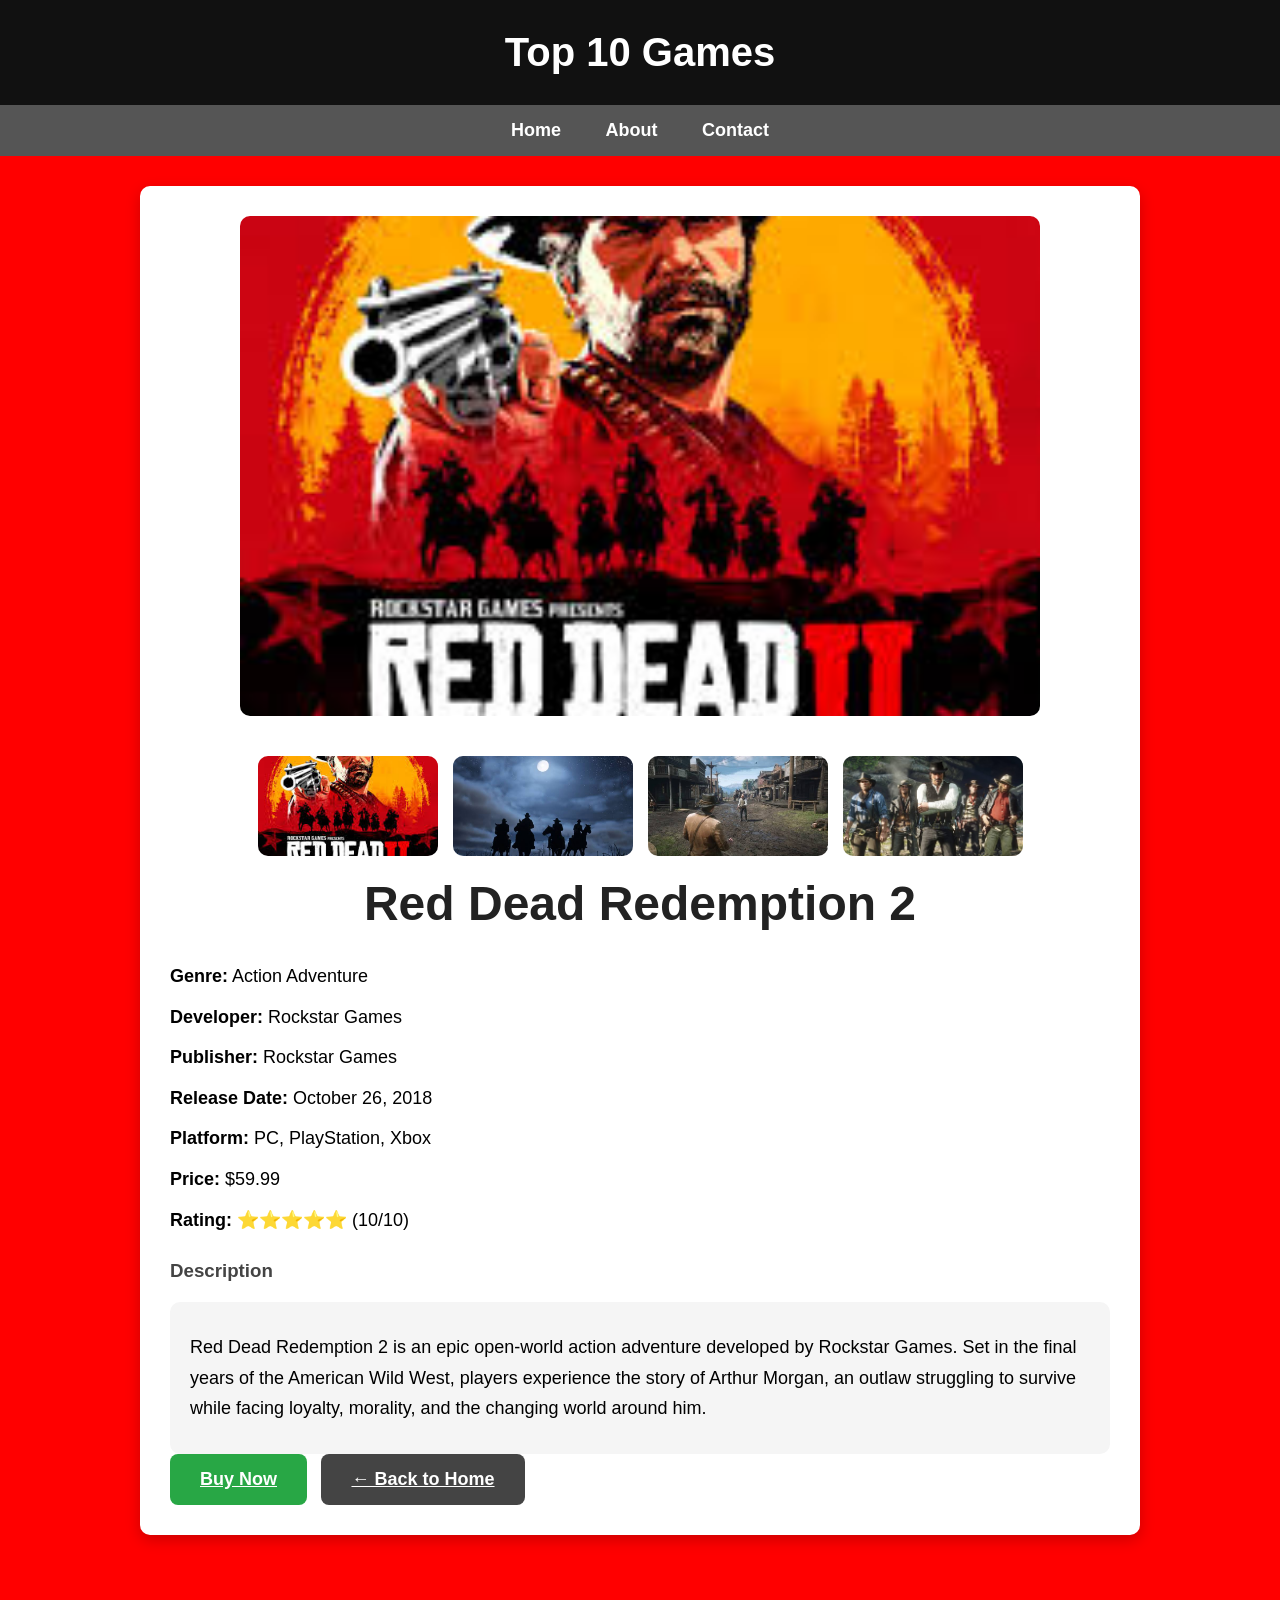
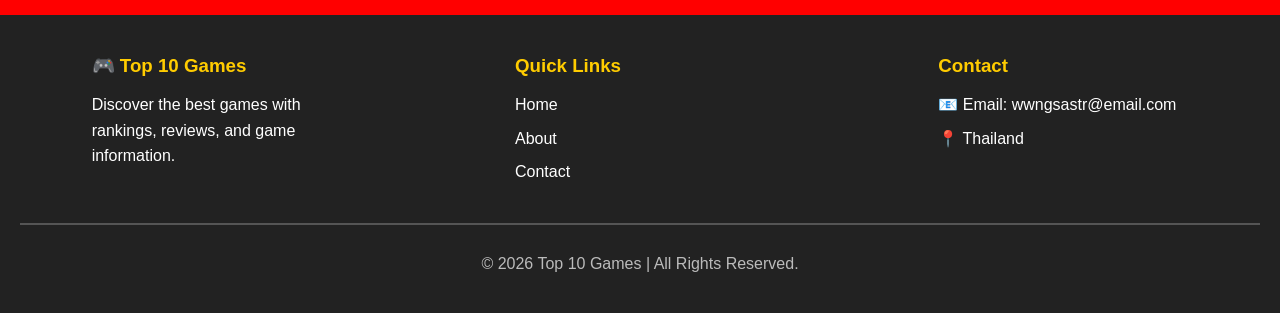
<file: rdr2.html>
<!DOCTYPE html>
<html lang="en">

<head>

    <meta charset="UTF-8">

    <meta name="viewport" content="width=device-width, initial-scale=1.0">

    <title>Red Dead Redemption 2</title>

    <link rel="stylesheet" href="style.css">

</head>

<body>

<header>

    <h1>Top 10 Games</h1>

</header>

<nav>

    <a href="index.html">Home</a>
    <a href="about.html">About</a>
    <a href="contact.html">Contact</a>

</nav>

<section>

<article class="game-detail">

    <div class="gallery-container">

        <img id="banner" src="img/Red Dead Redemption 2.jpg" alt="Red Dead Redemption 2" class="detail-banner">

        <div class="thumbnail-container">

            <img src="img/Red Dead Redemption 2.jpg" onclick="changeImage(0)">

            <img src="img/rdr1.jpg" onclick="changeImage(1)">

            <img src="img/rdr2.jpg" onclick="changeImage(2)">

            <img src="img/rdr3.jpg" onclick="changeImage(3)">

        </div>

    </div>

    <div class="detail-info">

        <h2>Red Dead Redemption 2</h2>

        <p><strong>Genre:</strong> Action Adventure</p>

        <p><strong>Developer:</strong> Rockstar Games</p>

        <p><strong>Publisher:</strong> Rockstar Games</p>

        <p><strong>Release Date:</strong> October 26, 2018</p>

        <p><strong>Platform:</strong> PC, PlayStation, Xbox</p>

        <p><strong>Price:</strong> $59.99</p>

        <p><strong>Rating:</strong> ⭐⭐⭐⭐⭐ (10/10)</p>

        <h3>Description</h3>

        <div class="description">

            <p>
                Red Dead Redemption 2 is an epic open-world action adventure
                developed by Rockstar Games. Set in the final years of the
                American Wild West, players experience the story of Arthur
                Morgan, an outlaw struggling to survive while facing loyalty,
                morality, and the changing world around him.
            </p>

        </div>

        <a href="#" class="buy-btn">Buy Now</a>

        <a href="index.html" class="back-btn">← Back to Home</a>

    </div>

</article>

</section>

<footer>

    <div class="footer-content">

        <div class="footer-section">
            <h3>🎮 Top 10 Games</h3>
            <p>Discover the best games with rankings, reviews, and game information.</p>
        </div>

        <div class="footer-section">
            <h3>Quick Links</h3>
            <p><a href="index.html">Home</a></p>
            <p><a href="about.html">About</a></p>
            <p><a href="contact.html">Contact</a></p>
        </div>

        <div class="footer-section">
            <h3>Contact</h3>
            <p>📧 Email: wwngsastr@email.com</p>
            <p>📍 Thailand</p>
        </div>

    </div>

    <hr>

    <p class="copyright">
        &copy; 2026 Top 10 Games | All Rights Reserved.
    </p>

</footer>

<script>

const images = [

    "img/Red Dead Redemption 2.jpg",
    "img/rdr1.jpg",
    "img/rdr2.jpg",
    "img/rdr3.jpg"

];

let current = 0;

function changeImage(index){

    current = index;

    document.getElementById("banner").src = images[current];

}

setInterval(function(){

    current++;

    if(current >= images.length){

        current = 0;

    }

    document.getElementById("banner").src = images[current];

},5000);

</script>

</body>

</html>
</file>
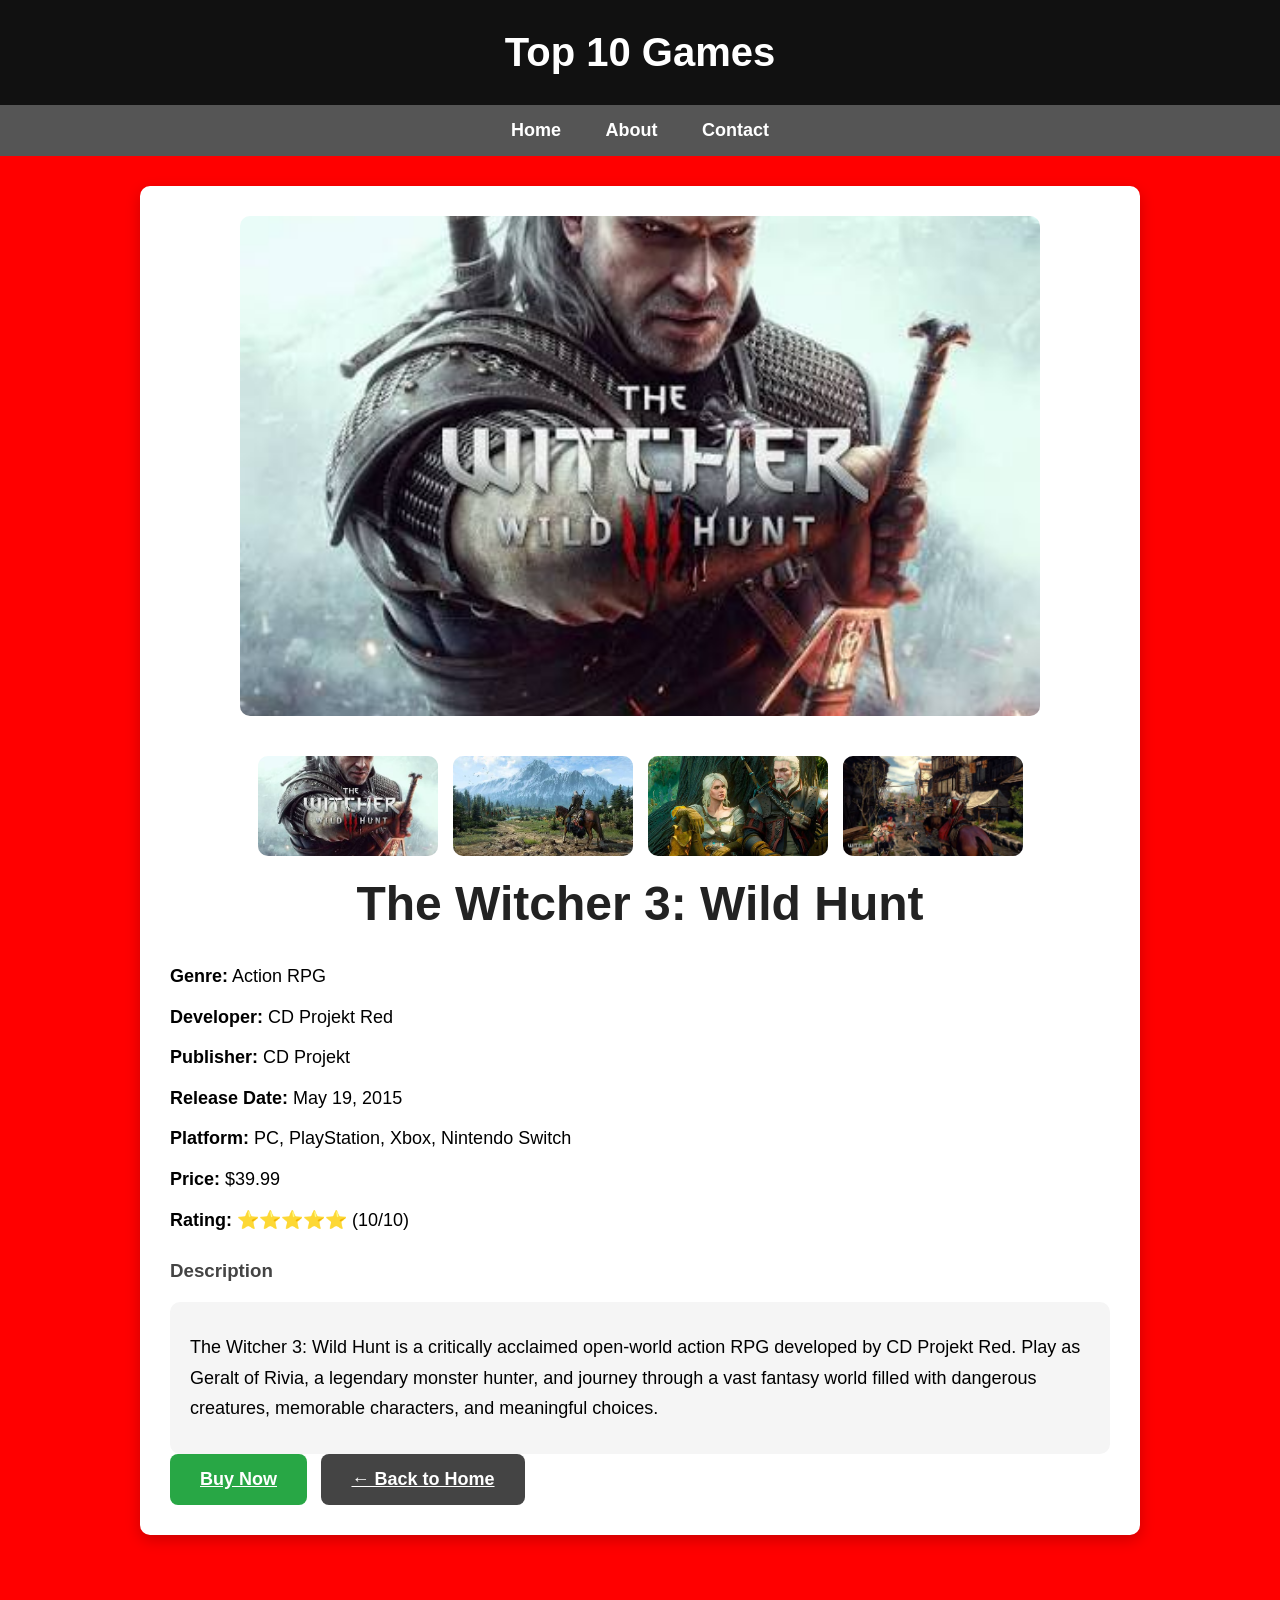
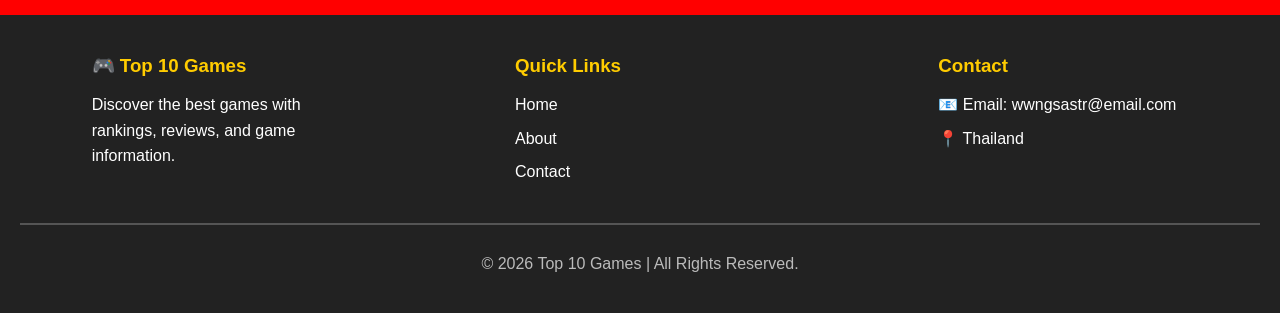
<file: witcher3.html>
<!DOCTYPE html>
<html lang="en">

<head>

    <meta charset="UTF-8">

    <meta name="viewport" content="width=device-width, initial-scale=1.0">

    <title>The Witcher 3</title>

    <link rel="stylesheet" href="style.css">

</head>

<body>

<header>

    <h1>Top 10 Games</h1>

</header>

<nav>

    <a href="index.html">Home</a>
    <a href="about.html">About</a>
    <a href="contact.html">Contact</a>

</nav>

<section>

<article class="game-detail">

    <div class="gallery-container">

        <img id="banner" src="img/The Witcher 3.jpg" alt="The Witcher 3" class="detail-banner">

        <div class="thumbnail-container">

            <img src="img/The Witcher 3.jpg" onclick="changeImage(0)">

            <img src="img/The Witcher 31.jpg" onclick="changeImage(1)">

            <img src="img/The Witcher 32.jpg" onclick="changeImage(2)">

            <img src="img/The Witcher 33.jpg" onclick="changeImage(3)">

        </div>

    </div>

    <div class="detail-info">

        <h2>The Witcher 3: Wild Hunt</h2>

        <p><strong>Genre:</strong> Action RPG</p>

        <p><strong>Developer:</strong> CD Projekt Red</p>

        <p><strong>Publisher:</strong> CD Projekt</p>

        <p><strong>Release Date:</strong> May 19, 2015</p>

        <p><strong>Platform:</strong> PC, PlayStation, Xbox, Nintendo Switch</p>

        <p><strong>Price:</strong> $39.99</p>

        <p><strong>Rating:</strong> ⭐⭐⭐⭐⭐ (10/10)</p>

        <h3>Description</h3>

        <div class="description">

            <p>
                The Witcher 3: Wild Hunt is a critically acclaimed
                open-world action RPG developed by CD Projekt Red.
                Play as Geralt of Rivia, a legendary monster hunter,
                and journey through a vast fantasy world filled with
                dangerous creatures, memorable characters,
                and meaningful choices.
            </p>

        </div>

        <a href="#" class="buy-btn">Buy Now</a>

        <a href="index.html" class="back-btn">← Back to Home</a>

    </div>

</article>

</section>

<footer>

    <div class="footer-content">

        <div class="footer-section">
            <h3>🎮 Top 10 Games</h3>
            <p>Discover the best games with rankings, reviews, and game information.</p>
        </div>

        <div class="footer-section">
            <h3>Quick Links</h3>
            <p><a href="index.html">Home</a></p>
            <p><a href="about.html">About</a></p>
            <p><a href="contact.html">Contact</a></p>
        </div>

        <div class="footer-section">
            <h3>Contact</h3>
            <p>📧 Email: wwngsastr@email.com</p>
            <p>📍 Thailand</p>
        </div>

    </div>

    <hr>

    <p class="copyright">
        &copy; 2026 Top 10 Games | All Rights Reserved.
    </p>

</footer>

<script>

const images = [

    "img/The Witcher 3.jpg",
    "img/The Witcher 31.jpg",
    "img/The Witcher 32.jpg",
    "img/The Witcher 33.jpg"

];

let current = 0;

function changeImage(index){

    current = index;

    document.getElementById("banner").src = images[current];

}

setInterval(function(){

    current++;

    if(current >= images.length){

        current = 0;

    }

    document.getElementById("banner").src = images[current];

},5000);

</script>

</body>

</html>
</file>
<file: style.css>
/* รีเซ็ตค่าพื้นฐาน */
*{
    margin:0;
    padding:0;
    box-sizing:border-box;
}

/* ทั้งเว็บไซต์ */
body{
    font-family:Arial, sans-serif;
    background-color:#ff0000;
}

/* Header */
header{
    background-color:#111;
    color:white;
    text-align:center;
    padding:30px;
}

header h1{
    font-size:40px;
}

/* Navbar */
nav{
    background-color:#555;
    text-align:center;
    padding:15px;
}

nav a{
    color:white;
    text-decoration:none;
    margin:0 20px;
    font-size:18px;
    font-weight:bold;
}

nav a:hover{
    color:yellow;
}
/* เนื้อหา */
section{
    padding:30px;
}

/* Footer */
footer{
    background:#222;
    color:white;
    margin-top:50px;
    padding:40px 20px;
}
.footer-content{
    display:flex;
    justify-content:space-around;
    align-items:flex-start;
    flex-wrap:wrap;
    gap:30px;
}

.footer-section{
    width:250px;
}

.footer-section h3{
    color:#ffcc00;
    margin-bottom:15px;
}

.footer-section p{
    margin:8px 0;
    line-height:1.6;
}

.footer-section a{
    color:white;
    text-decoration:none;
}

.footer-section a:hover{
    color:#ffcc00;
}

footer hr{
    margin:30px 0;
    border:1px solid #555;
}

.copyright{
    text-align:center;
    color:#bbb;
}
article{
    background-color:white;
    padding:20px;
    border-radius:10px;
}

article img{
    margin:20px 0;
    border-radius:10px;
}

ol{
    margin-left:25px;
    line-height:2;
}
.game-card{
    background: white;
    padding: 20px;
    margin: 20px 0;
    border-radius: 10px;
}

.game-card img{
    width:100%;
    height:250px;
    object-fit:cover;
    border-radius:10px;
    display:block;
}

.game-card h3{
    margin-top: 10px;
}

.game-card p{
    margin-top: 8px;
}
/* Game Card */
game-card{
    background:white;
    padding:20px;
    border-radius:12px;
    box-shadow:0 4px 12px rgba(0,0,0,.2);
    transition:.3s;
}

.game-card:hover{
    transform:translateY(-5px);
}

.game-card img{
    width: 100%;
    max-width: 400px;
    height: auto;
    display: block;
    margin: auto;
    border-radius: 10px;
}

.game-card h3{
    margin-top: 15px;
    color: #333;
}

.game-card p{
    margin-top: 10px;
    line-height: 1.5;
}
.game-container{
    display:grid;
    grid-template-columns:repeat(auto-fit,minmax(300px,1fr));
    gap:25px;
}

@media (max-width:768px){

    .game-container{
        grid-template-columns:1fr;
    }

}
.banner{
    width:100%;
    height:400px;
    object-fit:cover;
    border-radius:10px;
    margin:20px 0;
}
/* About Page */

.about-img{
    width:100%;
    max-width:700px;
    display:block;
    margin:20px auto;
    border-radius:10px;
}

article{
    background:white;
    padding:30px;
    border-radius:10px;
    box-shadow:0 2px 8px rgba(0,0,0,0.2);
}

article h2{
    text-align:center;
    margin-bottom:20px;
    color:#222;
}

article h3{
    margin-top:25px;
    color:#444;
}

article p{
    line-height:1.8;
    margin-top:10px;
}

article ul{
    margin-top:15px;
    margin-left:25px;
    line-height:2;
}
.btn{
    display:inline-block;
    margin-top:15px;
    padding:10px 20px;
    background:#222;
    color:white;
    text-decoration:none;
    border-radius:5px;
    transition:0.3s;
}

.btn:hover{
    background:#ff9800;
}
.card-link{
    text-decoration: none;
    color: inherit;
}

.card-link:hover .game-card{
    transform: translateY(-8px);
    box-shadow: 0 10px 20px rgba(0,0,0,0.3);
}
.card-link{
    text-decoration: none;
    color: inherit;
}

.card-link:hover .game-card{
    transform: translateY(-8px);
    box-shadow: 0 10px 20px rgba(0,0,0,0.3);
}
/* Detail Page */

.game-detail{
    background:white;
    padding:30px;
    border-radius:10px;
    box-shadow:0 5px 15px rgba(0,0,0,.2);
    max-width:1000px;
    margin:auto;
}

.detail-banner{
    width:100%;
    height:500px;
    object-fit:cover;
    border-radius:10px;
}

.detail-info p{
    font-size:18px;
    margin:15px 0;
    line-height:1.8;
}

.detail-info h2{
    font-size:48px;
    margin-bottom:30px;
}


.detail-info p{
    margin:10px 0;
    line-height:1.7;
}
.buy-btn,
.back-btn{
display:inline-block;

    padding:15px 30px;

    font-size:18px;

    font-weight:bold;

    border-radius:8px;

}

.buy-btn{

    background:#28a745;

    color:white;

}

.buy-btn:hover{

    background:#1e7e34;

}

.back-btn{

    background:#444;

    color:white;

    margin-left:10px;

}

.back-btn:hover{

    background:#222;

}
.gallery-container{

    width:100%;

}

.detail-banner{

    width:100%;

    max-width:800px;

    border-radius:10px;

    display:block;

    margin:auto;

}
.thumbnail-container{
    display:flex;
    justify-content:center;
    align-items:center;
    gap:15px;
    margin-top:20px;
    flex-wrap:wrap;
}
.thumbnail-container img{

    width:180px;

    height:100px;

    object-fit:cover;

    border-radius:10px;

}
.description{

    background:#f5f5f5;

    padding:20px;

    border-radius:10px;

    margin-top:20px;

}
.description{
    background:#f5f5f5;
    padding:20px;
    border-radius:10px;
    margin-top:20px;
}
.slider img{

    width:100%;

    height:350px;

    object-fit:cover;

    border-radius:15px;

}
</file>
